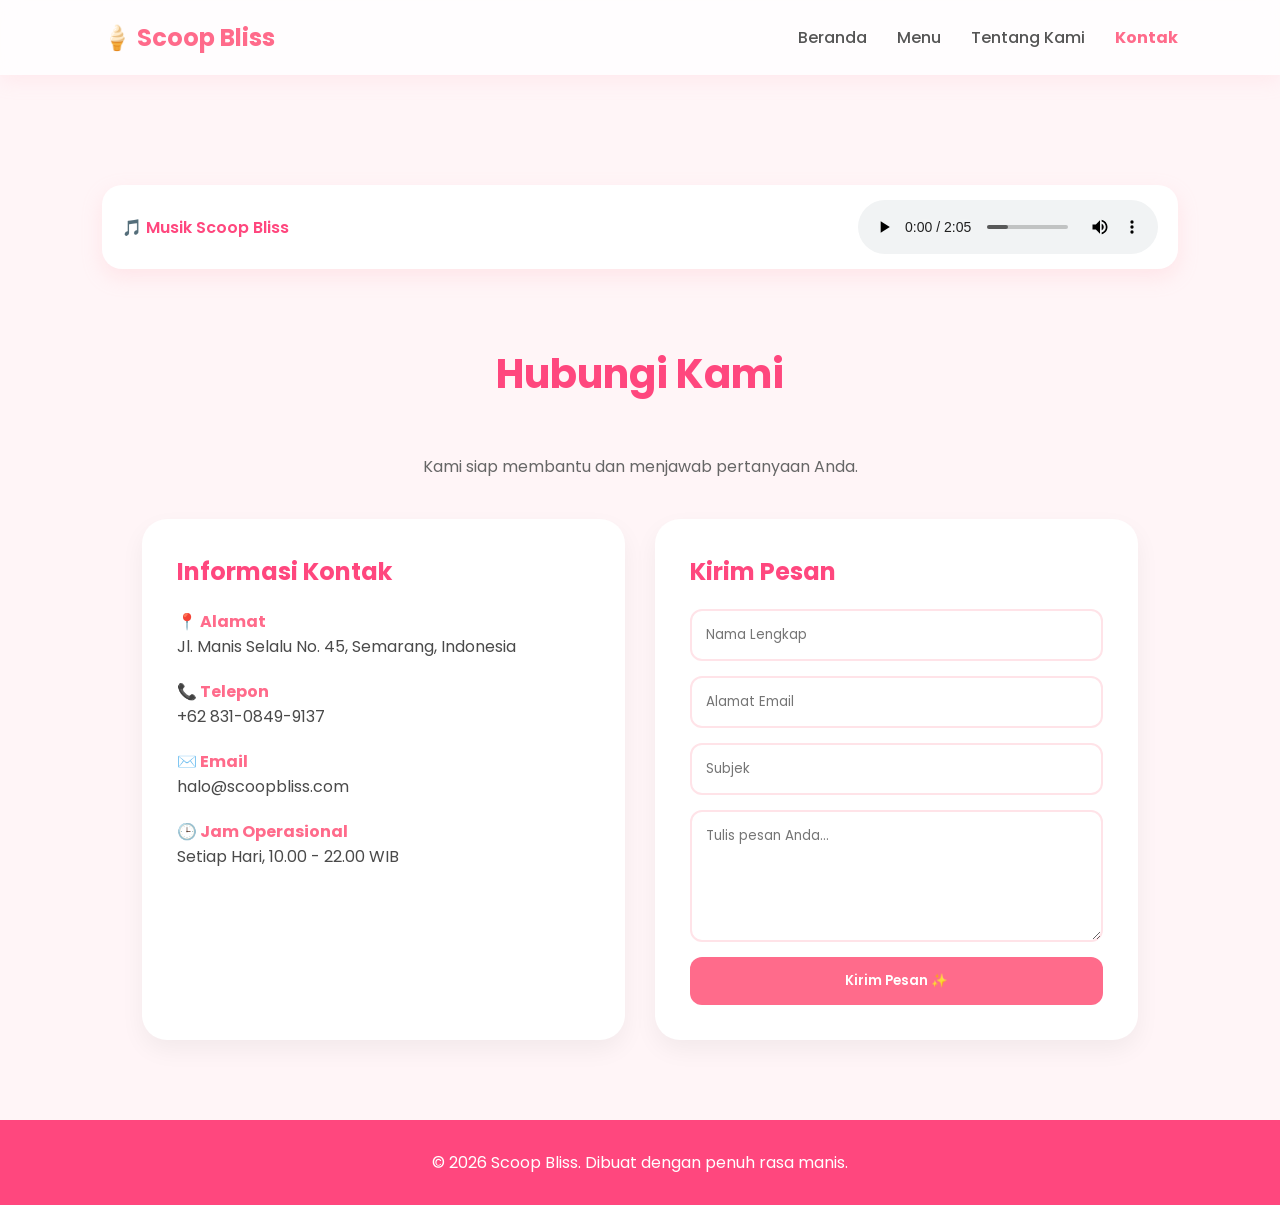
<file: kontak.html>
<!DOCTYPE html>
<html lang="id">
<head>
    <meta charset="UTF-8">
    <meta name="viewport" content="width=device-width, initial-scale=1.0">
    <title>Kontak Kami - Scoop Bliss</title>

    <link href="https://fonts.googleapis.com/css2?family=Poppins:wght@400;500;600;700&display=swap" rel="stylesheet">
    <link rel="stylesheet" href="style.css">

    <style>
        .contact-page {
            padding: 60px 8% 80px;
            max-width: 1200px;
            margin: auto;
        }

        .contact-header {
            text-align: center;
            margin-bottom: 40px;
        }

        .contact-header p {
            color: #666;
            margin-top: 10px;
        }

        .contact-wrapper {
            display: grid;
            grid-template-columns: 1fr 1fr;
            gap: 30px;
        }

        .contact-card {
            background: white;
            padding: 35px;
            border-radius: 25px;
            box-shadow: 0 10px 25px rgba(0,0,0,0.05);
        }

        .contact-card h2 {
            color: #ff477e;
            margin-bottom: 20px;
        }

        .info-item {
            margin-bottom: 20px;
        }

        .info-item strong {
            color: #ff6b8b;
        }

        .contact-form {
            display: flex;
            flex-direction: column;
            gap: 15px;
        }

        .contact-form input,
        .contact-form textarea {
            padding: 14px;
            border: 2px solid #ffe3e8;
            border-radius: 12px;
            outline: none;
            font-family: inherit;
        }

        .contact-form input:focus,
        .contact-form textarea:focus {
            border-color: #ff6b8b;
        }

        .btn-submit {
            background: #ff6b8b;
            color: white;
            border: none;
            padding: 14px;
            border-radius: 12px;
            cursor: pointer;
            font-weight: 600;
            transition: 0.3s;
        }

        .btn-submit:hover {
            background: #ff477e;
            transform: translateY(-2px);
        }

        /* MUSIC BAR FIX */
        .music-bar {
            margin-top: 90px;
            padding: 15px 8%;
        }

        .music-container {
            background: white;
            padding: 15px 20px;
            border-radius: 20px;
            box-shadow: 0 8px 20px rgba(255,182,193,0.25);

            display: flex;
            justify-content: space-between;
            align-items: center;
            gap: 20px;
        }

        .music-container span {
            color: #ff477e;
            font-weight: 600;
        }

        .music-container audio {
            width: 300px;
        }

        @media(max-width:768px){
            .contact-wrapper{
                grid-template-columns:1fr;
            }

            .music-container {
                flex-direction: column;
                text-align: center;
            }

            .music-container audio {
                width: 100%;
            }
        }
    </style>
</head>

<body>

<header>
    <a href="index.html" class="logo">🍦 Scoop Bliss</a>

    <ul class="nav-links">
        <li><a href="index.html">Beranda</a></li>
        <li><a href="index.html#menu">Menu</a></li>
        <li><a href="tentang.html">Tentang Kami</a></li>
        <li><a href="kontak.html" style="color:#ff6b8b;font-weight:700;">Kontak</a></li>
    </ul>
</header>

<!-- MUSIC -->
<section class="music-bar">
    <div class="music-container">
        <span>🎵 Musik Scoop Bliss</span>

<audio id="bgMusic" controls loop>
    <source src="./cute.mp3" type="audio/mpeg">
    Browser kamu tidak mendukung audio.
</audio>
    </div>
</section>

<main class="contact-page">

    <div class="contact-header">
        <h1 class="section-title">Hubungi Kami</h1>
        <p>Kami siap membantu dan menjawab pertanyaan Anda.</p>
    </div>

    <div class="contact-wrapper">

        <div class="contact-card">
            <h2>Informasi Kontak</h2>

            <div class="info-item">
                <strong>📍 Alamat</strong>
                <p>Jl. Manis Selalu No. 45, Semarang, Indonesia</p>
            </div>

            <div class="info-item">
                <strong>📞 Telepon</strong>
                <p>+62 831-0849-9137</p>
            </div>

            <div class="info-item">
                <strong>✉️ Email</strong>
                <p>halo@scoopbliss.com</p>
            </div>

            <div class="info-item">
                <strong>🕒 Jam Operasional</strong>
                <p>Setiap Hari, 10.00 - 22.00 WIB</p>
            </div>
        </div>

        <div class="contact-card">
            <h2>Kirim Pesan</h2>

            <form class="contact-form" onsubmit="handleFormSubmit(event)">
                <input type="text" id="name" placeholder="Nama Lengkap" required>
                <input type="email" id="email" placeholder="Alamat Email" required>
                <input type="text" id="subject" placeholder="Subjek" required>

                <textarea id="message" rows="5" placeholder="Tulis pesan Anda..." required></textarea>

                <button type="submit" class="btn-submit">
                    Kirim Pesan ✨
                </button>
            </form>
        </div>

    </div>

</main>

<footer>
    <p>&copy; 2026 Scoop Bliss. Dibuat dengan penuh rasa manis.</p>
</footer>

<script>
function handleFormSubmit(event) {
    event.preventDefault();

    const nama = document.getElementById("name").value;

    alert(
        "Halo " + nama +
        "! Terima kasih telah menghubungi Scoop Bliss. Pesan Anda berhasil dikirim."
    );

    document.querySelector(".contact-form").reset();
}
</script>

<script src="script.js"></script>

</body>
</html>
</file>
<file: style.css>
/* =========================
   RESET & BASE
========================= */
body {
    padding-top: 80px;
}
* {
    margin: 0;
    padding: 0;
    box-sizing: border-box;
    font-family: 'Poppins', sans-serif;
}

body {
    background-color: #fff5f7;
    color: #4a4a4a;
    overflow-x: hidden;
}

html {
    scroll-behavior: smooth;
}

/* =========================
   ANIMATIONS
========================= */
@keyframes float {
    0% { transform: translateY(0px); }
    50% { transform: translateY(-15px); }
    100% { transform: translateY(0px); }
}

@keyframes fadeIn {
    from { opacity: 0; transform: translateY(20px); }
    to { opacity: 1; transform: translateY(0); }
}

/* =========================
   HEADER
========================= */
header {
    display: flex;
    justify-content: space-between;
    align-items: center;
    padding: 20px 8%;
    background: rgba(255,255,255,0.8);
    backdrop-filter: blur(10px);
    position: fixed;
    width: 100%;
    top: 0;
    z-index: 1000;
    box-shadow: 0 4px 20px rgba(255,182,193,0.2);
}

.logo {
    font-size: 24px;
    font-weight: 700;
    color: #ff6b8b;
    text-decoration: none;
}

.nav-links {
    list-style: none;
    display: flex;
    gap: 30px;
}

.nav-links a {
    text-decoration: none;
    color: #555;
    font-weight: 500;
    transition: 0.3s;
}

.nav-links a:hover {
    color: #ff6b8b;
}

/* =========================
   HERO
========================= */
.hero {
    min-height: 100vh;
    display: flex;
    justify-content: space-between;
    align-items: center;
    padding: 0 8%;
    padding-top: 100px;
    background: linear-gradient(135deg,#fff5f7,#ffe3e8);
}

.hero-text {
    max-width: 50%;
    animation: fadeIn 1s ease;
}

.hero-text h1 {
    font-size: 3.5rem;
    color: #ff477e;
}

.hero-text p {
    margin: 20px 0;
    line-height: 1.6;
}

.btn-cta {
    display: inline-block;
    padding: 15px 35px;
    background: #ff6b8b;
    color: white;
    border-radius: 50px;
    text-decoration: none;
    font-weight: 600;
    transition: 0.3s;
}

.btn-cta:hover {
    background: #ff477e;
    transform: translateY(-3px);
}

.hero-image {
    max-width: 45%;
    animation: float 4s infinite ease-in-out;
}

.hero-image img {
    width: 100%;
    max-width: 400px;
    border-radius: 30px;
}

/* =========================
   MENU
========================= */
.menu-section {
    padding: 100px 8%;
    text-align: center;
}

.section-title {
    font-size: 2.5rem;
    color: #ff477e;
    margin-bottom: 50px;
}

.menu-container {
    display: grid;
    grid-template-columns: repeat(auto-fit,minmax(280px,1fr));
    gap: 40px;
}

.menu-card {
    background: white;
    border-radius: 20px;
    overflow: hidden;
    box-shadow: 0 10px 30px rgba(0,0,0,0.05);
    opacity: 0;
    transform: translateY(40px);
    transition: 0.3s;
}

.menu-card.show {
    opacity: 1;
    transform: translateY(0);
}

.menu-card:hover {
    transform: translateY(-10px);
}

.menu-img-wrapper {
    height: 250px;
    overflow: hidden;
}

.menu-card img {
    width: 100%;
    height: 100%;
    object-fit: cover;
}

.menu-info {
    padding: 20px;
}

.price {
    color: #ff6b8b;
    font-weight: bold;
}

.btn-order {
    margin-top: 10px;
    padding: 8px 20px;
    border: 2px solid #ff6b8b;
    background: transparent;
    color: #ff6b8b;
    border-radius: 20px;
    cursor: pointer;
}

.btn-order:hover {
    background: #ff6b8b;
    color: white;
}

/* =========================
   ABOUT & CONTACT (GENERAL FIX)
========================= */
.about-section,
.contact-section {
    padding: 100px 8%;
    text-align: center;
}

.about-section {
    background: white;
}

.contact-section {
    background: linear-gradient(135deg,#fff5f7,#ffe6ee);
}

/* =========================
   FOOTER
========================= */
footer {
    background: #ff477e;
    color: white;
    text-align: center;
    padding: 30px;
}

/* =========================
   MUSIC BAR
========================= */
.music-bar {
    padding: 110px 8% 15px; /* INI KUNCI FIX */
    position: relative;
    z-index: 10;
}
.music-container {
    background: white;
    padding: 15px 20px;
    border-radius: 20px;
    box-shadow: 0 8px 20px rgba(255,182,193,0.25);

    display: flex;
    justify-content: space-between;
    align-items: center;
}

.music-container span {
    color: #ff477e;
    font-weight: 600;
}

.music-container audio {
    width: 350px;
}

/* =========================
   RESPONSIVE
========================= */
@media (max-width:768px) {
    header { padding: 15px 5%; }

    .nav-links { display: none; }

    .hero {
        flex-direction: column;
        text-align: center;
        padding-top: 120px;
    }

    .hero-text {
        max-width: 100%;
    }

    .hero-image {
        max-width: 80%;
        margin-top: 30px;
    }

   .music-container {
    background: white;
    border-radius: 20px;
    padding: 15px 20px;
    box-shadow: 0 8px 20px rgba(255, 182, 193, 0.25);

    display: flex;
    align-items: center;
    justify-content: space-between;

    position: relative;
    z-index: 20;
}

    .music-container audio {
        width: 100%;
    }
}
.hero-image img{
    width: 450px;
    max-width: 100%;
    height: auto;
    display: block;
    border-radius: 30px;
    box-shadow: 0 10px 25px rgba(0,0,0,.15);
}
</file>
